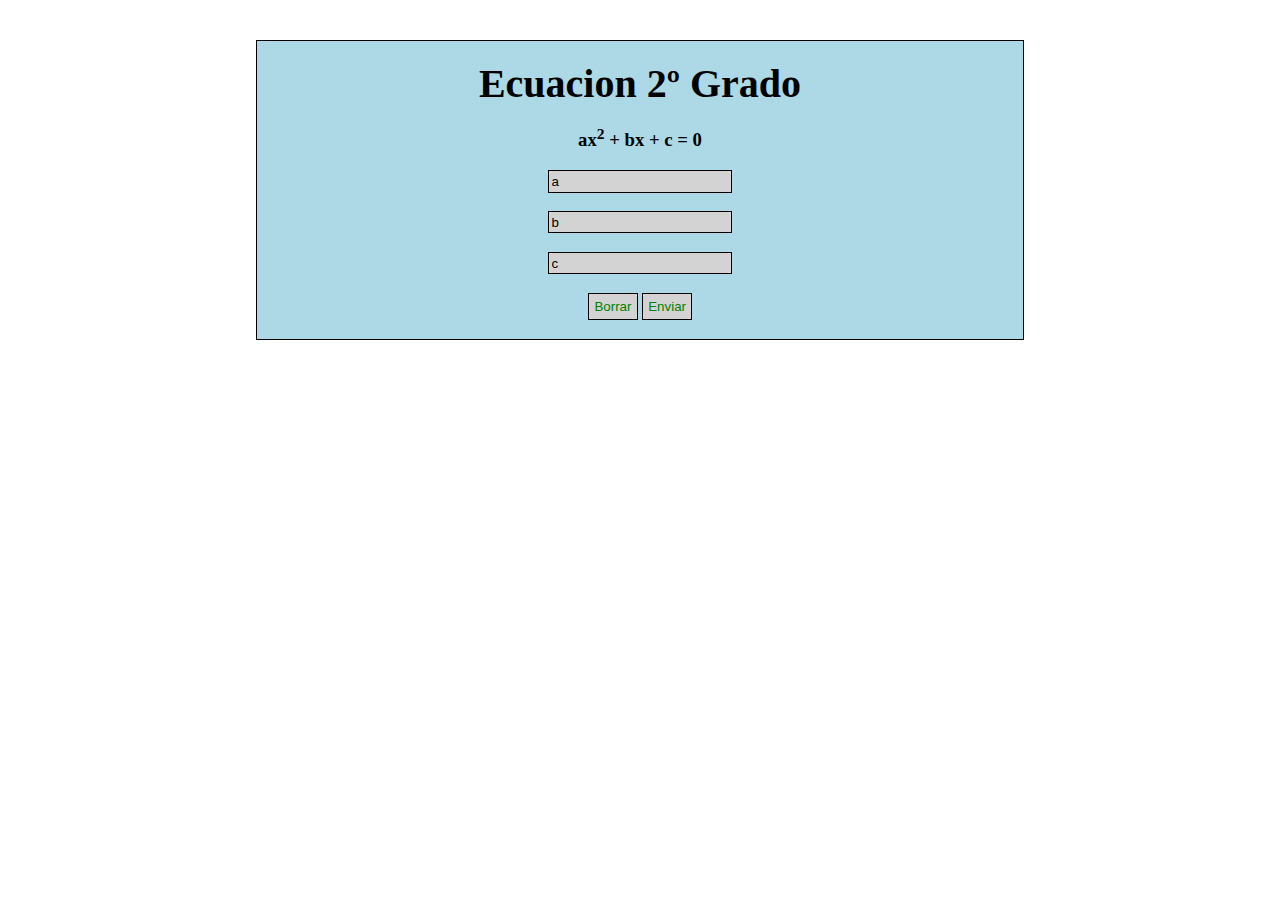
<file: Ecuacion2Grado/index.html>
<!DOCTYPE html>
<html lang="en">
<head>
    <meta charset="UTF-8">
    <meta name="viewport" content="width=device-width, initial-scale=1.0">
    <title>Ecuacion Segundo Grado</title>
    <style>
        *{
            margin: 0;
            padding: 0;
            box-sizing: border-box;
        }
        .contenedor{
            background-color: lightblue;
            display: flex;
            flex-direction: column;
            align-items: center;
            justify-content: space-evenly;
            width: 60%;
            height: 300px;
            margin: 40px auto;
            border: 1px solid black;
        }
        .contenedor h2{
            font-size: 2.5rem;
        }
        form{
            display: flex;
            flex-direction: column;
            width: 20%;
            height: 150px;
            justify-content: space-between;
            align-items: center;
        }
        form input[type="submit"]{
            width: 48%;
            background-color: lightgrey;
            color: green;
            border: 1px solid black;
            padding: 0.4em;
        }
        form input[type="reset"]{
            width: 48%;
            background-color: lightgrey;
            color: green;
            border: 1px solid black;
            padding: 0.4em;
        }
        form input[type="text"]{
            padding: 0.2em;
            background-color: lightgrey;
            border: 1px solid black;
            outline: none;
        }
        form input[type="text"]::placeholder{
            color: black;
        }
    </style>
</head>
<body>
    <div class="contenedor">
        <h2>Ecuacion 2º Grado</h2>
        <h3>ax<sup>2</sup> + bx + c = 0</h3>
        <form action="Ecuacion.php" method="post">
            <input type="text" id="campo1" name="campo1" placeholder="a"/>
            <input type="text" id="campo2" name="campo2" placeholder="b"/>
            <input type="text" id="campo3" name="campo3" placeholder="c"/>
            <div class="botones">
                <input type="reset" value="Borrar">
                <input type="submit" value="Enviar"/>
            </div>
            
        </form>
    </div>
</body>
</html>
</file>
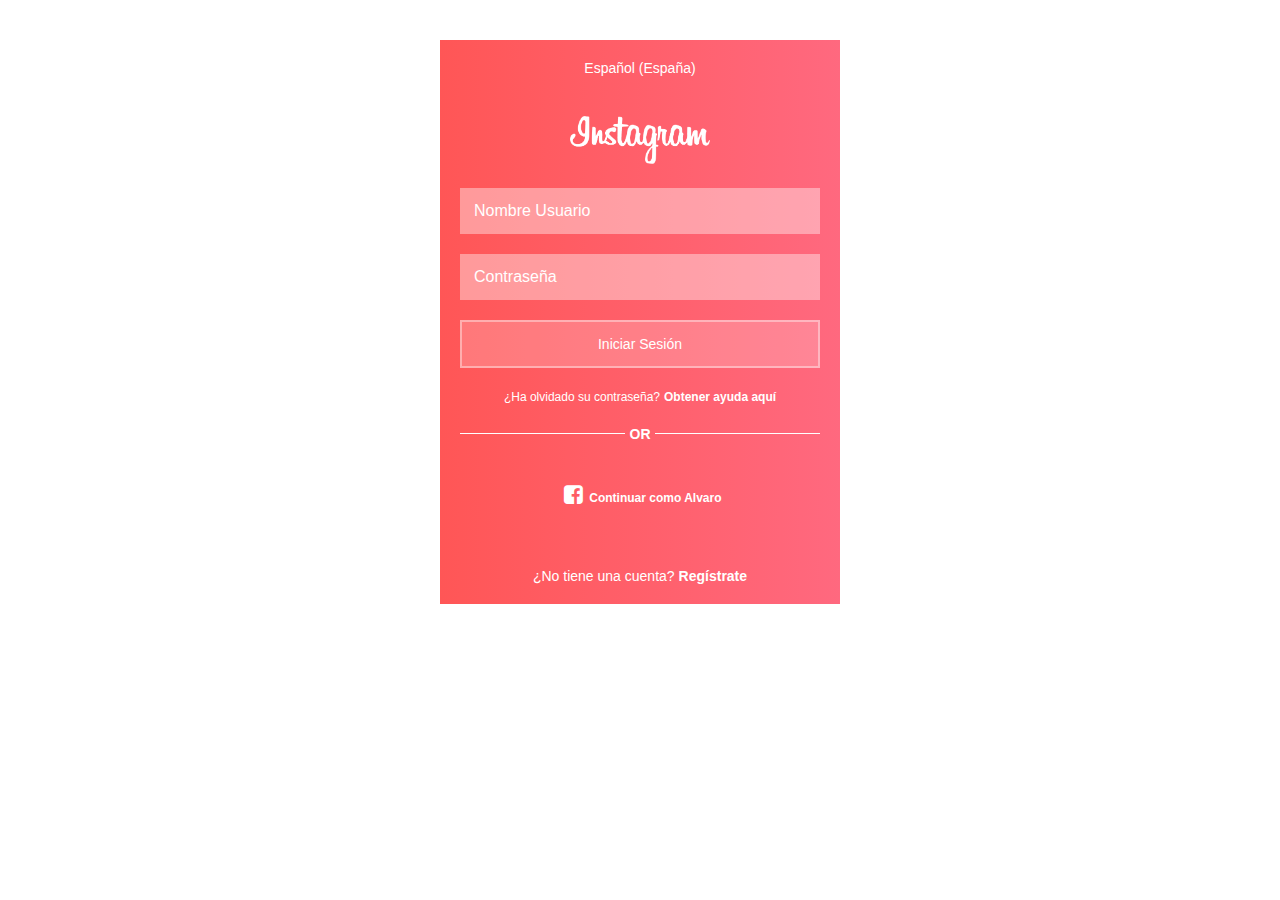
<file: LoginBasico/index.html>
<!DOCTYPE html>
<html lang="en">
<head>
    <meta charset="UTF-8">
    <meta name="viewport" content="width=device-width, user-scalable=no, initial-scale=1.0, maximum-scale=1.0, minimum-scale=1.0">
    <title>Login Instagram</title>
    <link rel="stylesheet" href="estilos.css">
    <link rel="stylesheet" href="icon/css/fontello.css">
</head>
<body>
    <main>
        <form action="resultados.php" method="post">
            <h4 class="title">Español (España)</h4>
            <img src="img/instagram.png" alt="" class="logotipo">
            <input type="text" id="user" name="user" placeholder="Nombre Usuario">
            <input type="password" id="pass" name="pass" placeholder="Contraseña">
            <input type="submit" id="boton" value="Iniciar Sesión">
            <div class="container-data">
                <h4>¿Ha olvidado su contraseña?</h4>
                <a href="#">Obtener ayuda aquí</a>
            </div>
            <div class="container-or">
                <hr>
                <h2>OR</h2>
                <hr>
            </div>
            <div class="container-iconf"><label class="icon-facebook"><a href="#">Continuar como Alvaro</a></label></div>
            <div class="container-register">
                <h4>¿No tiene una cuenta?</h4>
                <a href="#">Regístrate</a>
            </div>
        </form>
    </main>
</body>
</html>
</file>
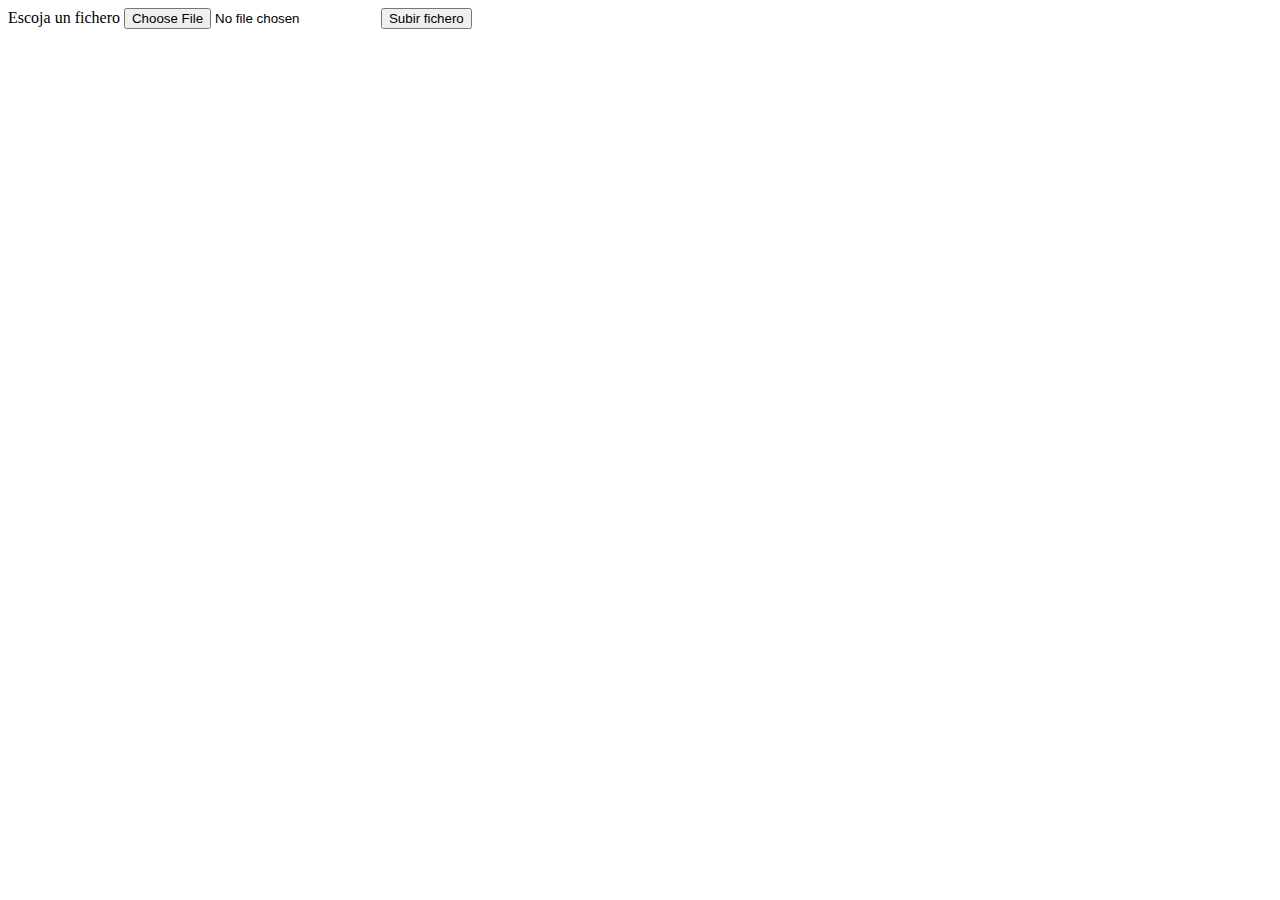
<file: ProcesarSubida/index.html>
<!DOCTYPE html>
<html lang="en">
<head>
    <meta charset="UTF-8">
    <meta name="viewport" content="width=device-width, initial-scale=1.0">
    <title>Procesar Subida</title>
</head>
<body>
    <form action="procesar_subida.php" method="post" enctype="multipart/form-data">
        Escoja un fichero
        <input type="file" name="fichero">
        <input type="submit" value="Subir fichero">
    </form>
</body>
</html>
</file>
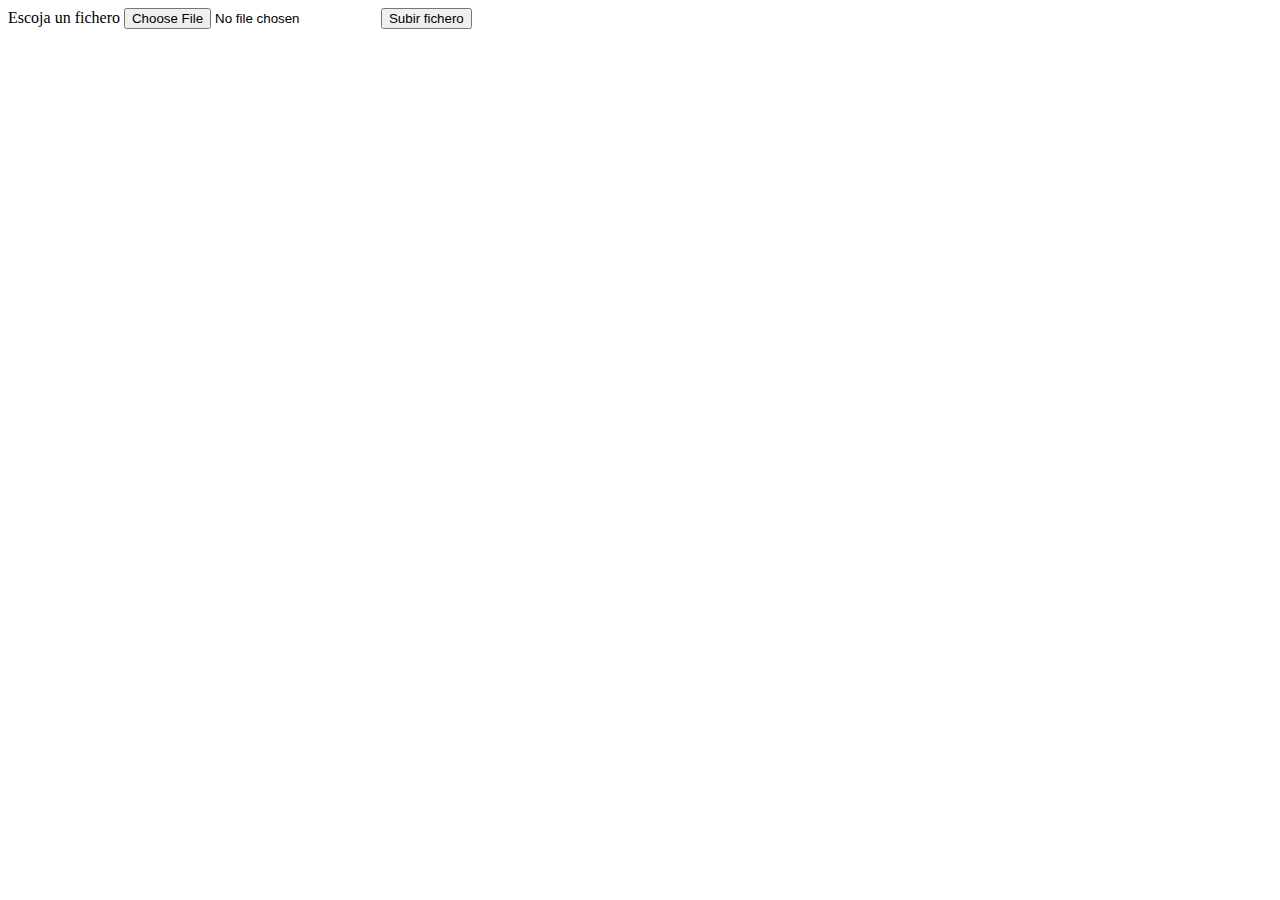
<file: cap3/formularios_subida.html>
<!DOCTYPE html>
<html>
	<body>
		<form action="procesar_subida.php" method="post" enctype="multipart/form-data">    
			Escoja un fichero
			<input type="file" name="fichero">
			<input type="submit" value="Subir fichero">
		</form>
	</body>
</html>
</file>
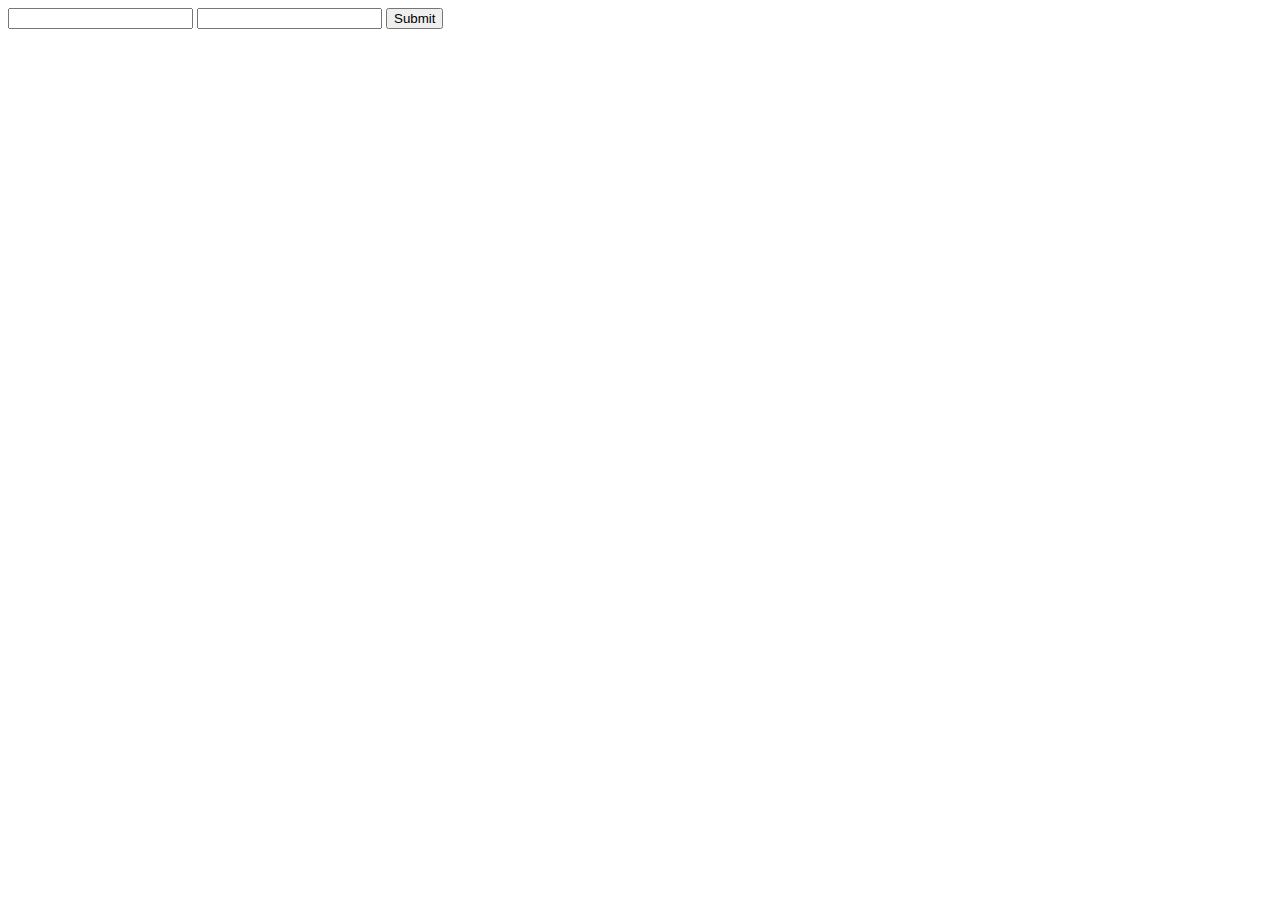
<file: cap3/login_basico.html>
<!DOCTYPE html>
<html>
	<head>
		<title>Formulario de login</title>		
		<meta charset = "UTF-8">
	</head>
	<body>	
		<form action = "login_basico.php" method = "POST">			
			<input name = "usuario" type = "text">				
			<input name = "clave" type = "password">						
			<input type = "submit">
		</form>
	</body>
</html>
</file>
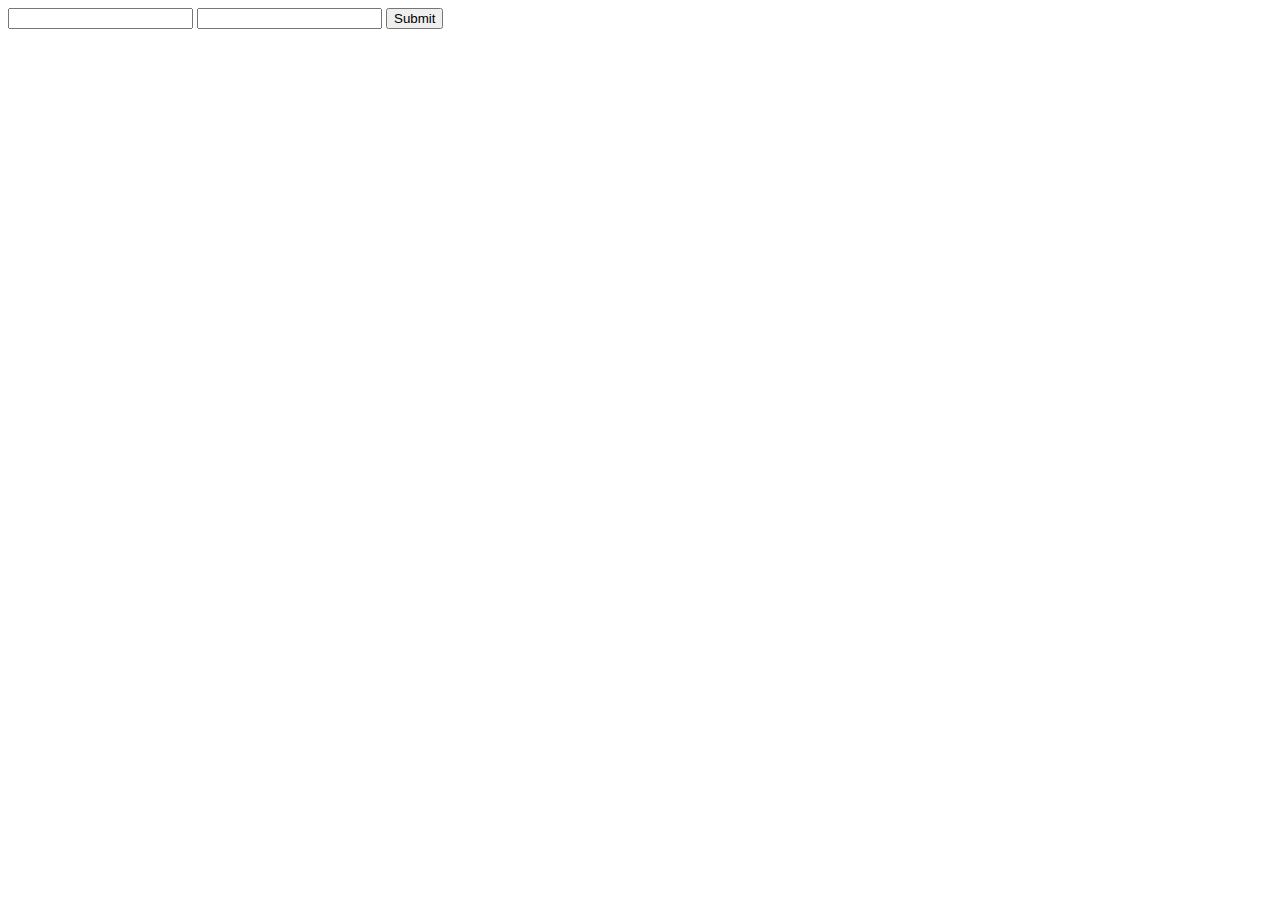
<file: cap3/login_procesar.html>
<!DOCTYPE html>
<html>
	<head>
		<title>Formulario de login</title>		
		<meta charset = "UTF-8">
	</head>
	<body>	
		<form action = "login_procesar.php" method = "POST">			
			<input id = "usuario" name = "usuario" type = "text">				
			<input id = "clave" name = "clave" type = "password">						
			<input type = "submit">
		</form>
	</body> 
</html>
</file>
<file: LoginBasico/estilos.css>
*{
    margin: 0;
    padding: 0;
    box-sizing: border-box;
    font-family: sans-serif;
}
form{
    width: 100%;
    max-width: 400px;
    padding: 20px;
    text-align: center;
    margin: auto;
    margin-top: 40px;
    animation: cambia-color 10s linear infinite;
    background: -webkit-linear-gradient(left, rgb(255, 86, 86), rgb(255, 161, 250));
    background-size: 400% 400%;
}
@keyframes cambia-color{
    0%{
        background-position: 0%, 50%;
    }
    50%{
        background-position: 100%, 50%;
    }
    100%{
        background-position: 0%, 100%;
    }
}
.title{
    font-size: 14px;
    text-align: center;
    font-weight: 100;
    color: white;
}
.logotipo{
    margin-top: 40px;
    width: 140px;
}
::placeholder{
    color: white;
}
input[type="text"]{
    width: 100%;
    padding: 14px;
    font-size: 1em;
    margin-top: 20px;
    background: rgba(255, 255, 255, 0.4);
    border-style: none;
    outline: 0px;
    color: white;
}
input[type="password"]{
    width: 100%;
    padding: 14px;
    font-size: 1em;
    margin-top: 20px;
    background: rgba(255, 255, 255, 0.4);
    border-style: none;
    outline: 0px;
    color: white;
}
input[type="submit"]{
    width: 100%;
    padding: 14px;
    font-size: 14px;
    font-weight: 100;
    margin-top: 20px;
    background: rgba(255, 255, 255, 0.2);
    border-style: none;
    border: 2px solid rgba(255, 255, 255, 0.4);
    outline: 0px;
    color: white;
    transition: background 300ms;
}
input[type="submit"]:hover{
    cursor: pointer;
    background: rgba(255, 255, 255, 0.4);
}
.container-data{
    width: 100%;
    display: flex;
    justify-content: center;
    margin-top: 20px;
}
.container-data h4{
    font-size: 12px;
    font-weight: 100;
    color: white;
    margin: 2px;
}
.container-data a{
    font-size: 12px;
    font-weight: bold;
    color: white;
    text-decoration: none;
    margin: 2px;
}
.container-or{
    width: 100%;
    display: flex;
    justify-content: space-between;
    margin-top: 20px;
}
.container-or hr{
    width: 165px;
    height: 1px;
    border-style: none;
    background: white;
    margin-top: 7px;
}
.container-or h2{
    font-size: 14px;
    color: white;
}
.container-iconf{
    margin-top: 40px;
}
.icon-facebook{
    color: white;
    font-size: 22px;
}
.icon-facebook a{
    font-size: 12px;
    font-weight: bold;
    text-decoration: none;
    color: white;
}
.container-register{
    width: 100%;
    display: flex;
    justify-content: center;
    margin-top: 60px;
}
.container-register h4{
    font-size: 14px;
    font-weight: 100;
    color: white;
}
.container-register a{
    font-size: 14px;
    font-weight: bold;
    color: white;
    text-decoration: none;
    margin-left: 4px;
}
</file>
<file: LoginBasico/icon/css/fontello.css>
@font-face {
  font-family: 'fontello';
  src: url('../font/fontello.eot?5362772');
  src: url('../font/fontello.eot?5362772#iefix') format('embedded-opentype'),
       url('../font/fontello.woff2?5362772') format('woff2'),
       url('../font/fontello.woff?5362772') format('woff'),
       url('../font/fontello.ttf?5362772') format('truetype'),
       url('../font/fontello.svg?5362772#fontello') format('svg');
  font-weight: normal;
  font-style: normal;
}
/* Chrome hack: SVG is rendered more smooth in Windozze. 100% magic, uncomment if you need it. */
/* Note, that will break hinting! In other OS-es font will be not as sharp as it could be */
/*
@media screen and (-webkit-min-device-pixel-ratio:0) {
  @font-face {
    font-family: 'fontello';
    src: url('../font/fontello.svg?5362772#fontello') format('svg');
  }
}
*/
 
 [class^="icon-"]:before, [class*=" icon-"]:before {
  font-family: "fontello";
  font-style: normal;
  font-weight: normal;
  speak: none;
 
  display: inline-block;
  text-decoration: inherit;
  width: 1em;
  margin-right: .2em;
  text-align: center;
  /* opacity: .8; */
 
  /* For safety - reset parent styles, that can break glyph codes*/
  font-variant: normal;
  text-transform: none;
 
  /* fix buttons height, for twitter bootstrap */
  line-height: 1em;
 
  /* Animation center compensation - margins should be symmetric */
  /* remove if not needed */
  margin-left: .2em;
 
  /* you can be more comfortable with increased icons size */
  /* font-size: 120%; */
 
  /* Font smoothing. That was taken from TWBS */
  -webkit-font-smoothing: antialiased;
  -moz-osx-font-smoothing: grayscale;
 
  /* Uncomment for 3D effect */
  /* text-shadow: 1px 1px 1px rgba(127, 127, 127, 0.3); */
}
 
.icon-facebook:before { content: '\f308'; } /* '' */
</file>
